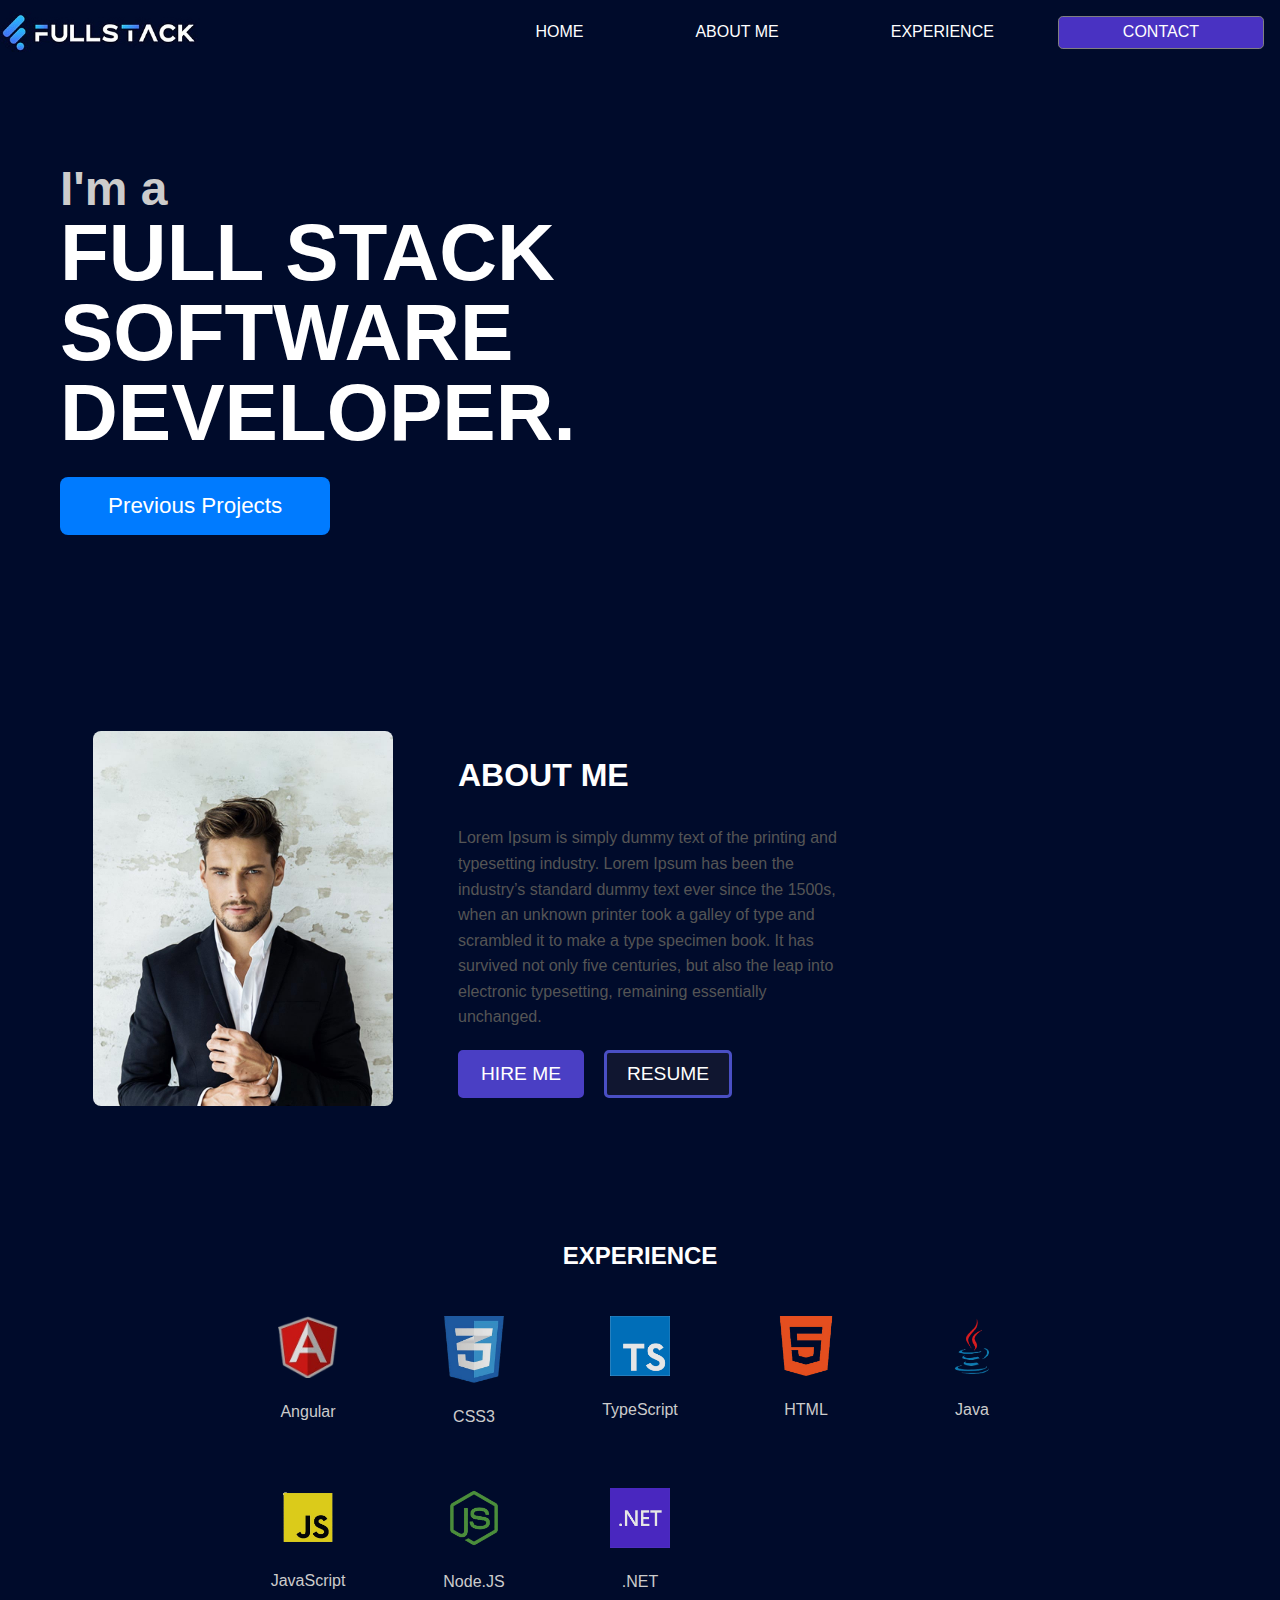
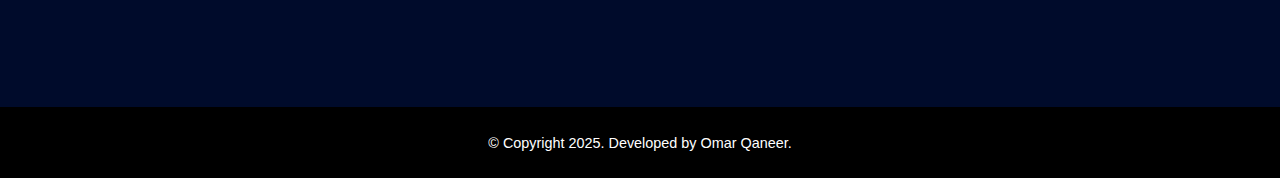
<file: index.html>
<!DOCTYPE html>
<html lang="en">
<head>
  <meta charset="UTF-8">
  <title>Full Stack Developer</title>
  <link rel="stylesheet" href="css/index.css">
  <link rel="stylesheet" href="css/global.css">
</head>
<body>

    <header>
        <nav class="navbar">

            <div class="logo">
                <img src="./images/FS-logo.jpg" alt="Logo">
            </div>

            <ul class="menu-items">
                <li><a href="index.html">HOME</a></li>
                <li><a href="#about">ABOUT ME</a></li>
                <li><a href="#experience">EXPERIENCE</a></li>
                <li><a href="page/contact.html">CONTACT</a></li>
            </ul>

        </nav>
    </header>

    <main>
        <section  class="hero">
        <h1>
            <span class="intro-text">I'm a</span>
            FULL STACK
            <span>SOFTWARE</span>
            DEVELOPER.
        </h1>
        <button class="projects-btn">Previous Projects</button>
        </section >

        <section class="about-me">
            <section class="about-image">
                <img src="./images/personal.jpg"  alt="Personal Image" class="image"/>
            </section>

            <section class="about-content">
            <h2>ABOUT ME</h2>
            <p>
                Lorem Ipsum is simply dummy text of the printing and typesetting industry. Lorem Ipsum has been the industry’s standard dummy text ever since the 1500s, when an unknown printer took a galley of type and scrambled it to make a type specimen book. It has survived not only five centuries, but also the leap into electronic typesetting, remaining essentially unchanged.
            </p>
            <nav class="buttons">
                <ul>
                    <li><button class="hire-me">HIRE ME</button></li>
                    <li><button class="resume">RESUME</button></li>
                </ul>
            </nav>
            </section>
        </section>

        <article class="experience">
            <h2>EXPERIENCE</h2>
            <div class="icons-grid">
                <figure class="icon">
                    <img src="./images/angular.png" alt="Angular">
                    <figcaption>Angular</figcaption>
                </figure >
                <figure class="icon">
                    <img src="./images/css.png" alt="CSS3">
                    <figcaption>CSS3</figcaption>
                </figure >
                <figure class="icon">
                    <img src="./images/type_script.png" alt="TypeScript">
                    <figcaption>TypeScript</figcaption>
                </figure >
                <figure class="icon">
                    <img src="./images/html.png" alt="HTML">
                    <figcaption>HTML</figcaption>
                </figure >
                <figure class="icon">
                    <img src="./images/java.png" alt="Java">
                    <figcaption>Java</figcaption>
                </figure>
                <figure class="icon">
                    <img src="./images/js.png" alt="JavaScript">
                    <figcaption>JavaScript</figcaption>
                </figure>
                <figure class="icon">
                    <img src="./images/node_js.png" alt="Node.JS">
                    <figcaption>Node.JS</figcaption>
                </figure>
                <figure class="icon">
                    <img src="./images/dotnet.png" alt=".NET">
                    <figcaption>.NET</figcaption>
                </figure>
            </div>
        </article>
</main>

<footer>
    <p>&copy; Copyright 2025. Developed by Omar Qaneer.</p>
  </footer>

</body>
</html>
</file>
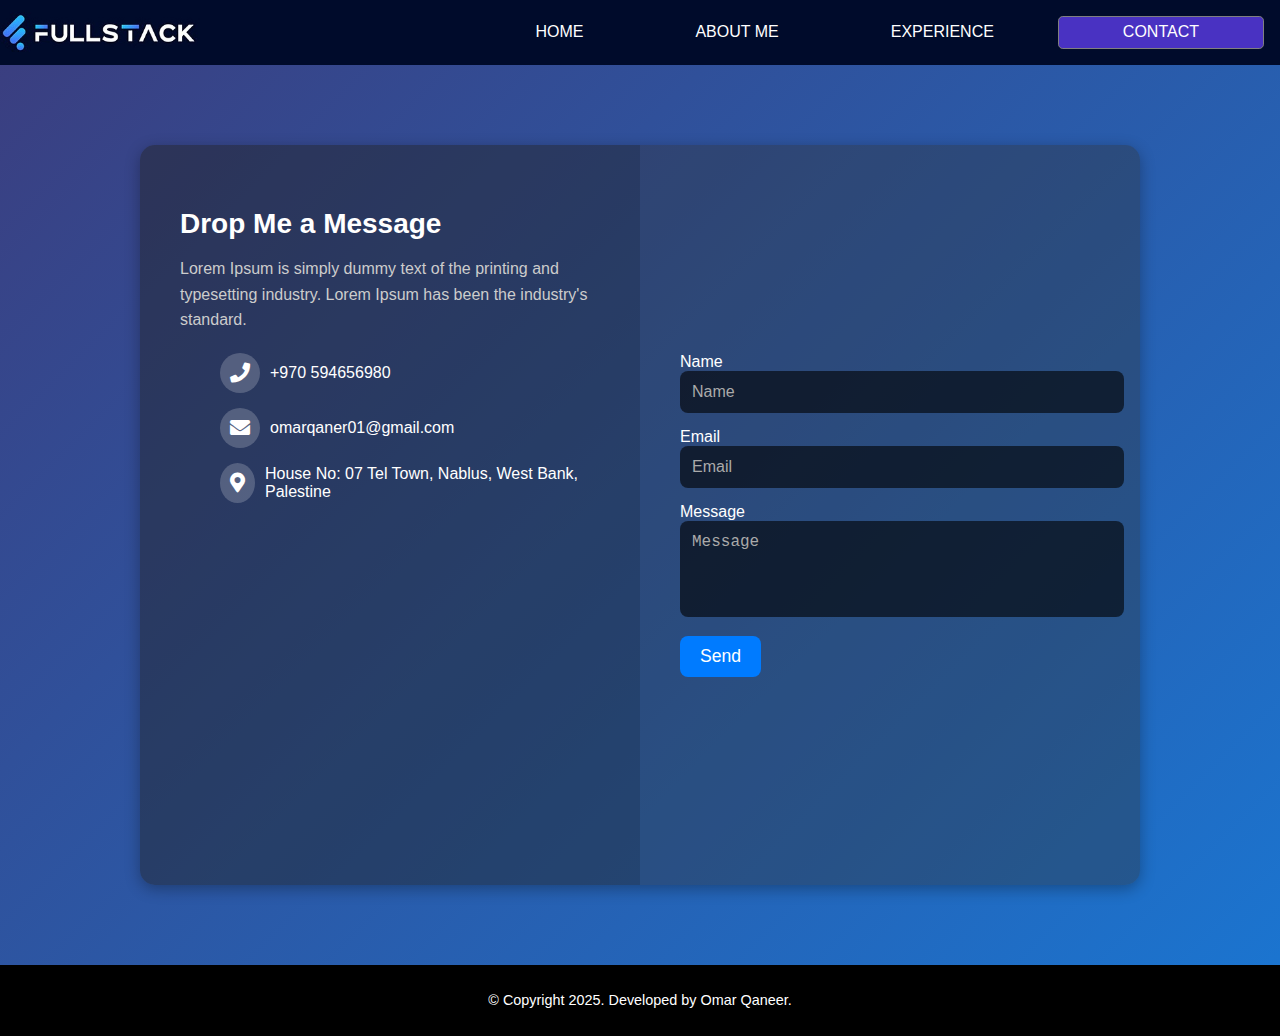
<file: page/contact.html>
<!DOCTYPE html>
<html lang="en">
<head>
    <meta charset="UTF-8">
    <title>Full Stack Developer</title>
    <link rel="stylesheet" href="../css/contact.css">
    <link rel="stylesheet" href="../css/global.css">
    <link rel="stylesheet" href="https://cdnjs.cloudflare.com/ajax/libs/font-awesome/5.15.4/css/all.min.css">
</head>
<body>

    <header>
        <nav class="navbar">
            <div class="logo">
                <img src="../images/FS-logo.jpg" alt="Logo">
            </div>
            <ul class="menu-items">
                <li><a href="../index.html">HOME</a></li>
                <li><a href="#about">ABOUT ME</a></li>
                <li><a href="#experience">EXPERIENCE</a></li>
                <li><a href="#contact">CONTACT</a></li>
            </ul>
        </nav>
    </header>

        <main class="contact-container">

            <article class="contact-info">
                <header>
                    <h2>Drop Me a Message</h2>
                    <p>Lorem Ipsum is simply dummy text of the printing and typesetting industry. Lorem Ipsum has been the industry's standard.</p>
                </header>
                <ul>
                    <li class="info-item"><i class="fas fa-phone"></i> +970 594656980</li>
                    <li class="info-item"><i class="fas fa-envelope"></i> omarqaner01@gmail.com</li>
                    <li class="info-item"><i class="fas fa-map-marker-alt"></i> House No: 07 Tel Town, Nablus, West Bank, Palestine</li>
                </ul>
            </article>

            <section class="contact-form">
                <form>
                    <label for="name">Name</label>
                    <input type="text" id="name" name="name" placeholder="Name" required>
                    <label for="email">Email</label>
                    <input type="email" id="email" name="email" placeholder="Email" required>
                    <label for="message">Message</label>
                    <textarea id="message" name="message" placeholder="Message" rows="4" required></textarea>
                    <button type="submit">Send</button>
                </form>
            </section>

        </main>

    <footer>
        <p>&copy; Copyright 2025. Developed by Omar Qaneer.</p>
    </footer>

</body>
</html>
</file>
<file: css/index.css>
body {
    font-family: Arial, sans-serif;
    margin: 0;
    padding: 0;
    background-color: #000b2b;
}

.hero {
    color: #fff;
    padding: 100px 60px;
}

.hero h1 {
    font-size: 5em;
    margin: 0;
    line-height: 1;
}

span {
    display: block;
}

.intro-text {
    font-size: 0.6em;
    color: #ccc;
}

.projects-btn {
    background-color: #007BFF;
    color: #fff;
    border: none;
    font-size: 1.4rem; 
    padding: 1rem 3rem;
    border-radius: 0.5rem; 
    margin-top: 1.5rem;
}

.about-me {
    display: grid;
    grid-template-columns: 1fr 1fr;
    gap: 20px; 
    padding: 1rem 3rem; 
    max-width: 800px; 
    align-items: start;
    margin-top: 80px;
  }

.about-image {
    display: flex;
    justify-content: center;
    align-items: center;
    margin-bottom: 20px;
}

.about-image img {
    width: 100%;
    max-width: 300px;
    height: auto;
    border-radius: 8px;
    transition: all 0.3s;
}

.about-content {
    display: flex;
    flex-direction: column;
    align-items: start;
}

.about-content h2 {
    font-size: 2em;
    margin-bottom: 15px;
    color: #fff;
}

.about-content p {
    font-size: 1em;
    line-height: 1.6;
    margin-bottom: 20px;
    color: #555; 
}

.buttons ul {
    list-style: none;
    display: flex;
    gap: 20px;
    margin: 0;
    padding: 0;
    justify-content: start;
}

.buttons button {
    padding: 10px 20px;
    font-size: 1.2em;
    border: none;
    border-radius: 5px;
    cursor: pointer;
    transition: background-color 0.3s ease;
}

.buttons .hire-me {
    background-color: #4a3fc4;
    color: #fff;
    border: 3px solid #4a3fc4;
}

.buttons .resume {
    background-color: #101630;
    border: 3px solid #4a4fc4;
    color: #fff;

}

.buttons button:hover {
    opacity: 0.9;
}

.experience {
    margin: 100px auto;
    text-align: center;
}

.experience h2 {
    font-size: 24px;
    font-weight: bold;
    margin-bottom: 30px;
    color: #fff;
}

.icons-grid {
    display: grid;
    grid-template-columns: repeat(auto-fit, minmax(120px, 1fr));
    gap: 30px;
    justify-content: center;
    max-width: 800px;
    margin: 0 auto;
}

.icon {
    display: flex;
    flex-direction: column;
    align-items: center;
}

.icon img {
    width: 60px;
    height: auto;
    margin-bottom: 10px;
    filter: brightness(90%);
}

figcaption {
    font-size: 16px;
    color: #ccc;
    margin-top: 15px;
}

.icon img[alt="Java"] {
    height: 60px;
    width: 80px;
}

@media (max-width: 768px) {
    .hero {
        padding: 80px 40px;
    }

    .hero h1 {
        font-size: 3em;
    }

    .intro-text {
        font-size: 0.8em;
    }

    .projects-btn {
        font-size: 1.1rem;
        padding: 0.7rem 2rem;
    }

    .about-me {
        grid-template-columns: 1fr;
        text-align: center;
        padding: 1rem;
    }

    .about-image img {
        max-width: 220px;
    }

    .experience h2 {
        font-size: 24px;
        margin-bottom: 20px;
    }

    figcaption {
        font-size: 14px;
    }

    .icon img {
        width: 50px;
    }
}

@media (max-width: 480px) {
    .hero {
        padding: 60px 20px;
    }

    .hero h1 {
        font-size: 2.2em;
    }

    .intro-text {
        font-size: 0.9em;
    }

    .projects-btn {
        font-size: 1rem;
        padding: 0.6rem 1.5rem;
    }

    .about-me {
        flex-direction: column;
        align-items: center;
    }

    .about-image img {
        max-width: 180px;
    }

    .experience h2 {
        font-size: 22px;
        margin-bottom: 15px;
    }

    .icons-grid {
        gap: 15px;
    }

    .icon img {
        width: 40px;
    }

    figcaption {
        font-size: 12px;
    }
}
</file>
<file: css/global.css>
.navbar {
    background-color: #000b2b;
}

.logo img {
height: 40px; 
width: auto; 
max-width: 200px;
}

.navbar,.logo,.menu-items {
    display: flex;
    align-items: center;
}

.menu-items a {
    padding: 1.2rem 3rem;
}

li {
    list-style: none;
}

a {
    color: white;
     text-decoration: none;
     font-size: 1rem;
}

nav {
    justify-content: space-between;
}

nav a:hover {
    color: #007BFF;
}

.menu-items li {
    font-size: 0.7rem;
    margin-right: 1rem;
    color: hsl(0, 0%, 41%);
}

.menu-items li:nth-last-child(1) {
    border: 1px solid gray;
    padding: 0.4rem 1rem;
    border-radius: 0.3rem;
    background-color: #4932c2; 
    color: white;
}

@media (max-width: 768px) {
    .menu-items a {
        font-size: 0.9rem;
        padding: 0.4rem 0.8rem;
    }

    .navbar {
        padding: 0.5rem 1rem;
    }

    .logo img {
        height: 35px;
    }

    footer {
        font-size: 0.8rem;
        padding: 10px 0;
    }
}

@media (max-width: 480px) {
    .navbar {
        flex-direction: column;
        align-items: center;
        padding: 1rem;
    }
    
    .menu-items {
        flex-direction: column;
        gap: 0.5rem;
    }

    .logo img {
        height: 30px;
    }
}

footer {
    background-color: black;
    color: white;
    text-align: center;
    padding: 13px 0;
    font-size: 0.9rem;
    width: 100%;
}
</file>
<file: css/contact.css>
body {
    margin: 0;
    font-family: 'Roboto', sans-serif;
    background: linear-gradient(135deg, #3b3d7e, #1a76d2);
    color: white;
    min-height: 100vh;
    box-sizing: border-box;
}

.contact-container {
    display: grid;
    grid-template-columns: 1fr 1fr;
    background: rgba(255, 255, 255, 0.1);
    box-shadow: 0 4px 15px rgba(0, 0, 0, 0.3);
    border-radius: 15px;
    overflow: hidden;
    max-width: 1000px;
    width: 90%;
    margin: 80px auto; /* Centering */
    min-height: calc(100vh - 160px);
}

.contact-info {
    padding: 40px;
    background: rgba(0, 0, 0, 0.4);
}

.contact-info h2 {
    margin-bottom: 15px;
    font-size: 28px;
    font-weight: 700;
}

.contact-info p {
    margin-bottom: 20px;
    line-height: 1.6;
    color: #ccc;
}

.contact-info .info-item {
    display: flex;
    align-items: center;
    margin-bottom: 15px;
    color: white;
    font-size: 1rem;
}

.info-item i {
    background-color: rgba(255, 255, 255, 0.2);
    padding: 10px;
    border-radius: 50%;
    margin-right: 10px;
    font-size: 20px;
}

.contact-form {
    background: rgba(0, 0, 0, 0.3);
    padding: 40px;
    display: flex;
    flex-direction: column;
    justify-content: center;
}

.contact-form input,
.contact-form textarea {
    width: 100%;
    padding: 12px;
    margin-bottom: 15px;
    border: none;
    border-radius: 8px;
    background: rgba(0, 0, 0, 0.6);
    color: white;
    font-size: 1rem;
    outline: none;
    resize: none;
}

.contact-form input::placeholder,
.contact-form textarea::placeholder {
    color: #aaa;
}

.contact-form button {
    background-color: #007bff;
    border: none;
    padding: 10px 20px;
    border-radius: 8px;
    color: white;
    font-size: 1.1rem;
    cursor: pointer;
    transition: background 0.3s;
}

.contact-form button:hover {
    background-color: #0056b3;
}

footer {
    text-align: center;
    padding: 10px;
    background: rgba(0, 0, 0, 0.5);
    color: #ddd;
    font-size: 0.9rem;
}

@media (max-width: 768px) {
    .contact-container {
        grid-template-columns: 1fr;
    }
    .contact-info, .contact-form {
        padding: 20px;
    }
}
</file>
